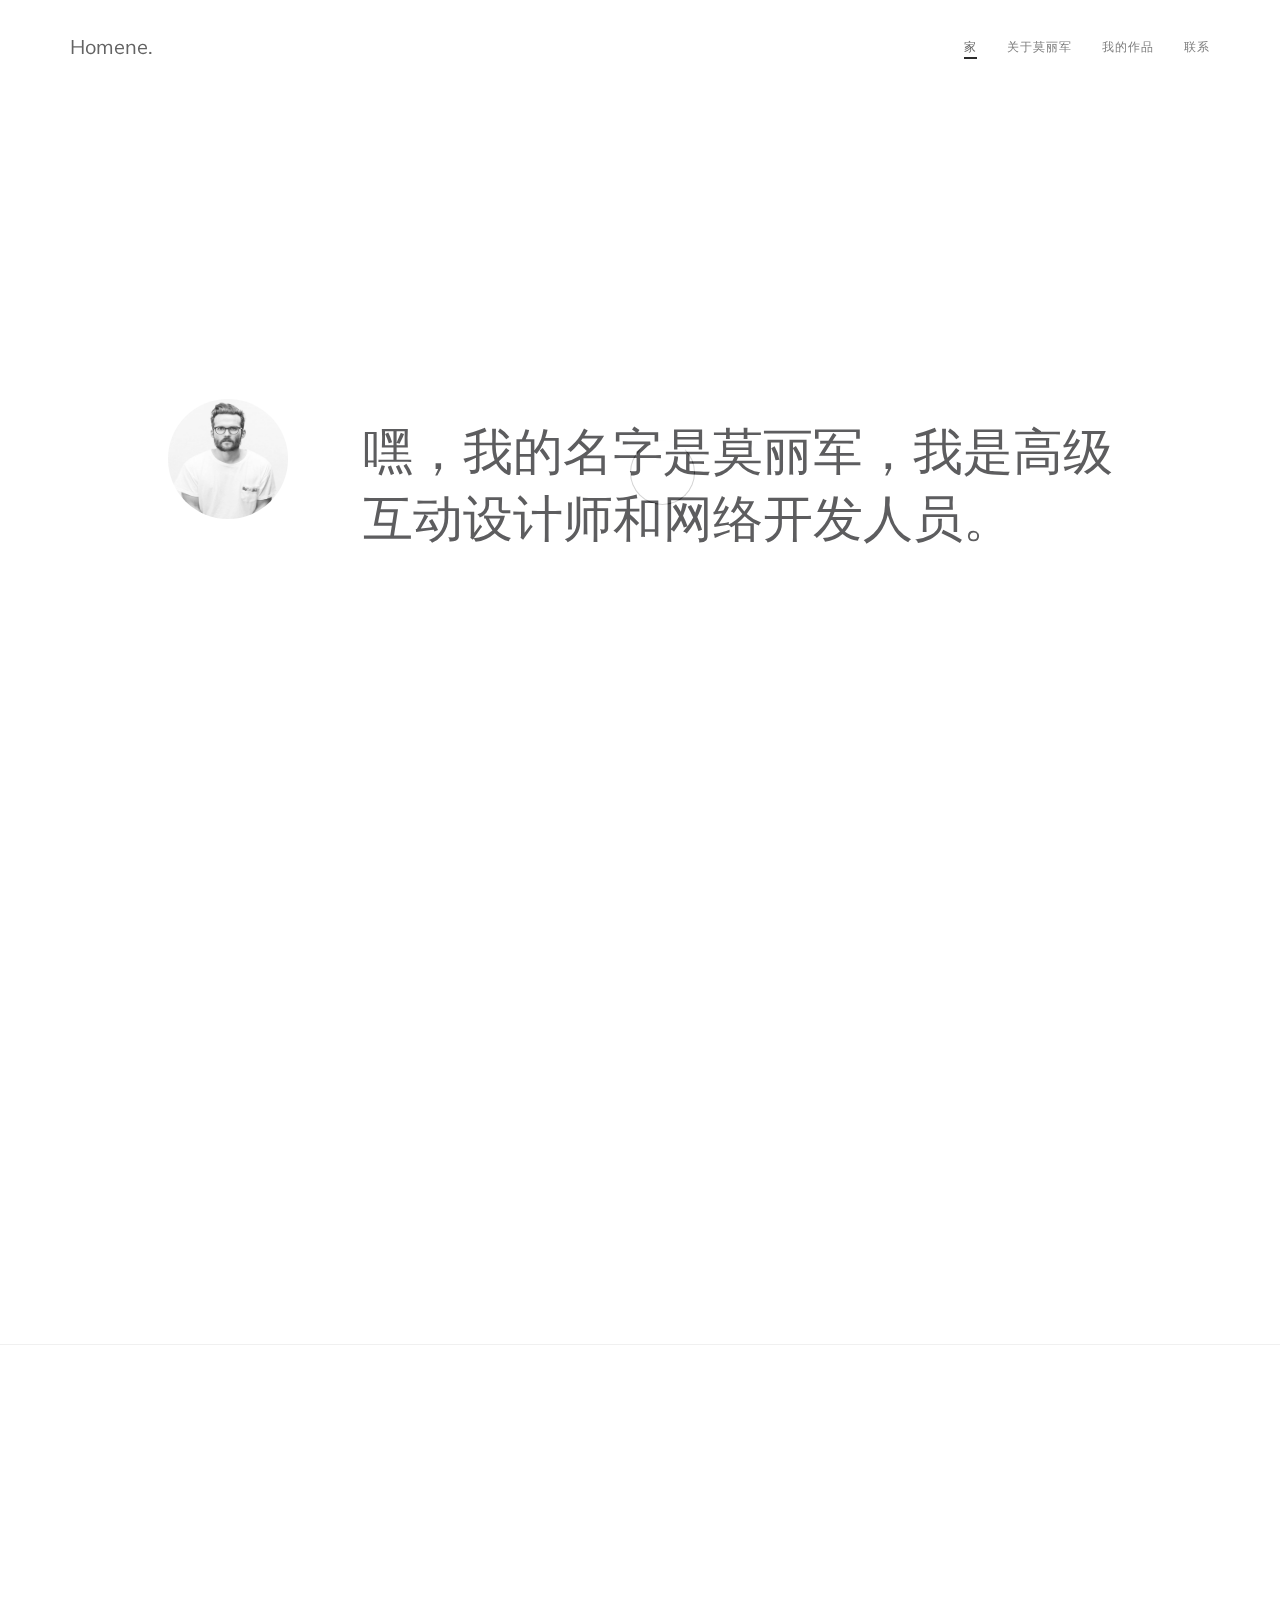
<file: mo.homene/index.html>
<!DOCTYPE html>
<html lang="en">
<head>

<meta charset="UTF-8">

<title>Homene- MLJ Website Template</title>

<meta http-equiv="X-UA-Compatible" content="IE=Edge">
<meta name="description" content="Personal Website Template">
<meta name="keywords" content="Personal, Website Template, Minimal HTML Template, Freelancer">
<meta name="author" content="khai tawng">
<meta name="viewport" content="width=device-width, initial-scale=1, maximum-scale=1">

<link rel="stylesheet" href="css/bootstrap.min.css">
<link rel="stylesheet" href="css/animate.css">
<link rel="stylesheet" href="css/magnific-popup.css">
<link rel="stylesheet" href="css/font-awesome.min.css">

<!-- Main css -->
<link rel="stylesheet" href="css/style.css">

</head>
<body data-spy="scroll" data-target=".navbar-collapse" data-offset="50">

<!-- PRE LOADER -->
<div class="preloader">
     <div class="spinner">
          <span class="spinner-rotate"></span>
     </div>
</div>


<!-- NAVIGATION SECTION -->
<div class="navbar custom-navbar navbar-fixed-top" role="navigation">
     <div class="container">

          <div class="navbar-header">
               <button class="navbar-toggle" data-toggle="collapse" data-target=".navbar-collapse">
                    <span class="icon icon-bar"></span>
                    <span class="icon icon-bar"></span>
                    <span class="icon icon-bar"></span>
               </button>
               <!-- lOGO TEXT HERE -->
               <a href="index.html" class="navbar-brand">Homene.</a>
          </div>

          <div class="collapse navbar-collapse">
               <ul class="nav navbar-nav navbar-right">
                    <li><a class="smoothScroll" href="#home">家</a></li>
                    <li><a class="smoothScroll" href="#about">关于莫丽军</a></li>
                    <li><a class="smoothScroll" href="#work">我的作品</a></li>
                    <li><a class="smoothScroll" href="#contact">联系</a></li>
               </ul>
          </div>

     </div>
</div>


<!-- HOME SECTION -->
<section id="home">

     <div class="container">
          <div class="row">

               <div class="col-md-offset-1 col-md-2 col-sm-3">
                    <img src="images/profile-image.jpg" class="wow fadeInUp img-responsive img-circle" data-wow-delay="0.2s" alt="about image">
               </div>

               <div class="col-md-8 col-sm-8">
                    <h1 class="wow fadeInUp" data-wow-delay="0.6s">嘿，我的名字是莫丽军，我是高级互动设计师和网络开发人员。</h1>
               </div>

          </div>
     </div>
</section>

<div class="copyrights">Collect from <a href="http://www.cssmoban.com/" >网页模板</a></div>
<!-- ABOUT SECTION -->
<section id="about">
     <div class="container">
          <div class="row">

               <div class="col-md-8 col-sm-12">
                    <div class="about-thumb">
                         <div class="wow fadeInUp section-title" data-wow-delay="0.6s">
                              <h2>一点点我的故事</h2>
                              <p><strong>yourdreamjob.com的高级互动设计师和网站开发人员</strong></p>
                         </div>
                         <div class="wow fadeInUp" data-wow-delay="0.8s">
                              <p>我们拥有一支专注于编码网站和主题的团队，完美融合了风格和功能，适用于各种互动产品设计。</p>
                         </div>
                         <ul class="social-icon">
                              <li class="wow fadeInLeft" data-wow-delay="1s"><a href="#" class="fa fa-twitter"></a></li>
                              <li class="wow fadeInUp" data-wow-delay="1.2s"><a href="#" class="fa fa-linkedin"></a></li>
                              <li class="wow fadeInRight" data-wow-delay="1.4s"><a href="#" class="fa fa-dribbble"></a></li>
                         </ul>
                    </div>
               </div>

               <div class="col-md-4 col-sm-12">
                    <div class="wow fadeInUp" data-wow-delay="0.4s">
                         <h2>在Instagram上</h2>
                    </div>

                    <div class="wow fadeInUp" data-wow-delay="0.6s">
                         <a href="https://www.instagram.com/p/cqED9yjN0j/">
                              <img src="images/instagram-image1.jpg" class="img-responsive" alt="instagram image">
                         </a>

                         <a href="https://www.instagram.com/p/enL0SsDN51/">
                              <img src="images/instagram-image2.jpg" class="img-responsive" alt="instagram image">
                         </a>

                         <a href="https://www.instagram.com/p/apOuRTDNwJ/">
                              <img src="images/instagram-image3.jpg" class="img-responsive" alt="instagram image">
                         </a>

                         <a href="https://www.instagram.com/p/ZXIj33jN2v/">
                              <img src="images/instagram-image4.jpg" class="img-responsive" alt="instagram image">
                         </a>

                         <a href="https://www.instagram.com/p/Xwev1FjN9-/">
                              <img src="images/instagram-image5.jpg" class="img-responsive" alt="instagram image">
                         </a>
                    </div>
               </div>

          </div>
     </div>
</section>


<!-- SKILL SECTION -->
<section id="skill">
     <div class="container">
          <div class="row">

               <div class="col-md-4 col-sm-6">
                    <div class="wow fadeInUp section-title" data-wow-delay="0.2s">
                         <h2>专门知识</h2>
                         <p>屡获殊荣的跨学科设计师兼艺术总监。我们有一个专门从事网站编码的团队。</p>
                    </div>
               </div>

               <div class="col-md-offset-1 col-md-6 col-sm-6">
                    <div class="skill-thumb">

                         <div class="wow fadeInUp" data-wow-delay="1s">
                              <strong>平面设计</strong>
                                   <span class="pull-right">95%</span>
                                        <div class="progress">
                                             <div class="progress-bar progress-bar-primary" role="progressbar" aria-valuenow="95" aria-valuemin="0" aria-valuemax="100" style="width: 90%;"></div>
                                        </div>
                         </div>

                         <div class="wow fadeInUp" data-wow-delay="1.2s">
                              <strong>最小主题</strong>
                                   <span class="pull-right">100%</span>
                                        <div class="progress">
                                             <div class="progress-bar progress-bar-primary" role="progressbar" aria-valuenow="80" aria-valuemin="0" aria-valuemax="100" style="width: 100%;"></div>
                                        </div>
                         </div>

                         <div class="wow fadeInUp" data-wow-delay="1.4s">
                              <strong>媒体与摄影</strong>
                                   <span class="pull-right">75%</span>
                                        <div class="progress">
                                             <div class="progress-bar progress-bar-primary" role="progressbar" aria-valuenow="65" aria-valuemin="0" aria-valuemax="100" style="width: 75%;"></div>
                                        </div>
                         </div>

                    </div>
               </div>
               
          </div>
     </div>
</section>


<!-- WORK SECTION -->
<section id="work">
     <div class="container">
          <div class="row">

               <div class="col-md-12 col-sm-12">
                    <div class="wow fadeInUp section-title" data-wow-delay="0.2s">
                         <h2>选择的作品</h2>
                         <p>Lorem ipsum dolor坐在amet，consectetur venenatis tincidunt。</p>
                    </div>
               </div>

               <div class="wow fadeInUp col-md-3 col-sm-6" data-wow-delay="0.4s">
                    <!-- WORK THUMB -->
                    <div class="work-thumb">
                         <a href="images/work-1.jpg" class="image-popup">
                              <img src="images/work-1.jpg" class="img-responsive" alt="Work">
                         </a>
                    </div>
                    <h4>图形与品牌</h4>
               </div>

               <div class="wow fadeInUp col-md-3 col-sm-6" data-wow-delay="0.6s">
                    <!-- WORK THUMB -->
                    <div class="work-thumb">
                         <a href="images/work-2.jpg" class="image-popup">
                              <img src="images/work-2.jpg" class="img-responsive" alt="Work">
                         </a>
                    </div>
                    <h4>标志设计</h4>
               </div>

               <div class="wow fadeInUp col-md-3 col-sm-6" data-wow-delay="0.8s">
                    <!-- WORK THUMB -->
                    <div class="work-thumb">
                         <a href="images/work-3.jpg" class="image-popup">
                              <img src="images/work-3.jpg" class="img-responsive" alt="Work">
                         </a>
                    </div>
                    <h4>摄影</h4>
               </div>

               <div class="wow fadeInUp col-md-3 col-sm-6" data-wow-delay="0.8s">
                    <!-- WORK THUMB -->
                    <div class="work-thumb">
                         <a href="images/work-4.jpg" class="image-popup">
                              <img src="images/work-4.jpg" class="img-responsive" alt="Work">
                         </a>
                    </div>
                    <h4>最小的主题</h4>
               </div>

          </div>
     </div>
</section>


<!-- CONTACT SECTION -->
<section id="contact">
     <div class="container">
          <div class="row">

               <div class="col-md-12 col-sm-12">
                    <div class="wow fadeInUp section-title" data-wow-delay="0.2s">
                         <h2>你有项目吗？</h2>
                         <p>Lorem ipsum dolor坐在amet，consectetur venenatis tincidunt。</p>
                    </div>
               </div>

               <div class="col-md-12 col-sm-12">
                     <!-- CONTACT FORM HERE -->
                    <div class="wow fadeInUp" data-wow-delay="0.6s">
                        <form id="contact-form">
                              <div class="col-md-4 col-sm-4">
                                   <input type="text" class="form-control" name="name" placeholder="Name">
                              </div>
                              <div class="col-md-4 col-sm-4">
                                   <input type="email" class="form-control" name="email" placeholder="Email">
                              </div>
                              <div class="col-md-4 col-sm-4">
                                   <input type="text" class="form-control" name="name" placeholder="Subject">
                              </div>
                              <div class="col-md-12 col-sm-12">
                                   <textarea class="form-control" rows="5" name="message" placeholder="Message"></textarea>
                              </div>
                              <div class="col-md-offset-9 col-md-3 col-sm-offset-3 col-sm-6">
                                   <button id="submit" type="submit" class="form-control" name="submit">发信息</button>
                              </div>
                        </form>
                    </div>
               </div>

          </div>
     </div>
</section>


<!-- SCRIPTS -->
<script src="js/jquery.js"></script>
<script src="js/bootstrap.min.js"></script>
<script src="js/smoothscroll.js"></script>
<script src="js/jquery.magnific-popup.min.js"></script>
<script src="js/magnific-popup-options.js"></script>
<script src="js/wow.min.js"></script>
<script src="js/custom.js"></script>

</body>
</html>
</file>
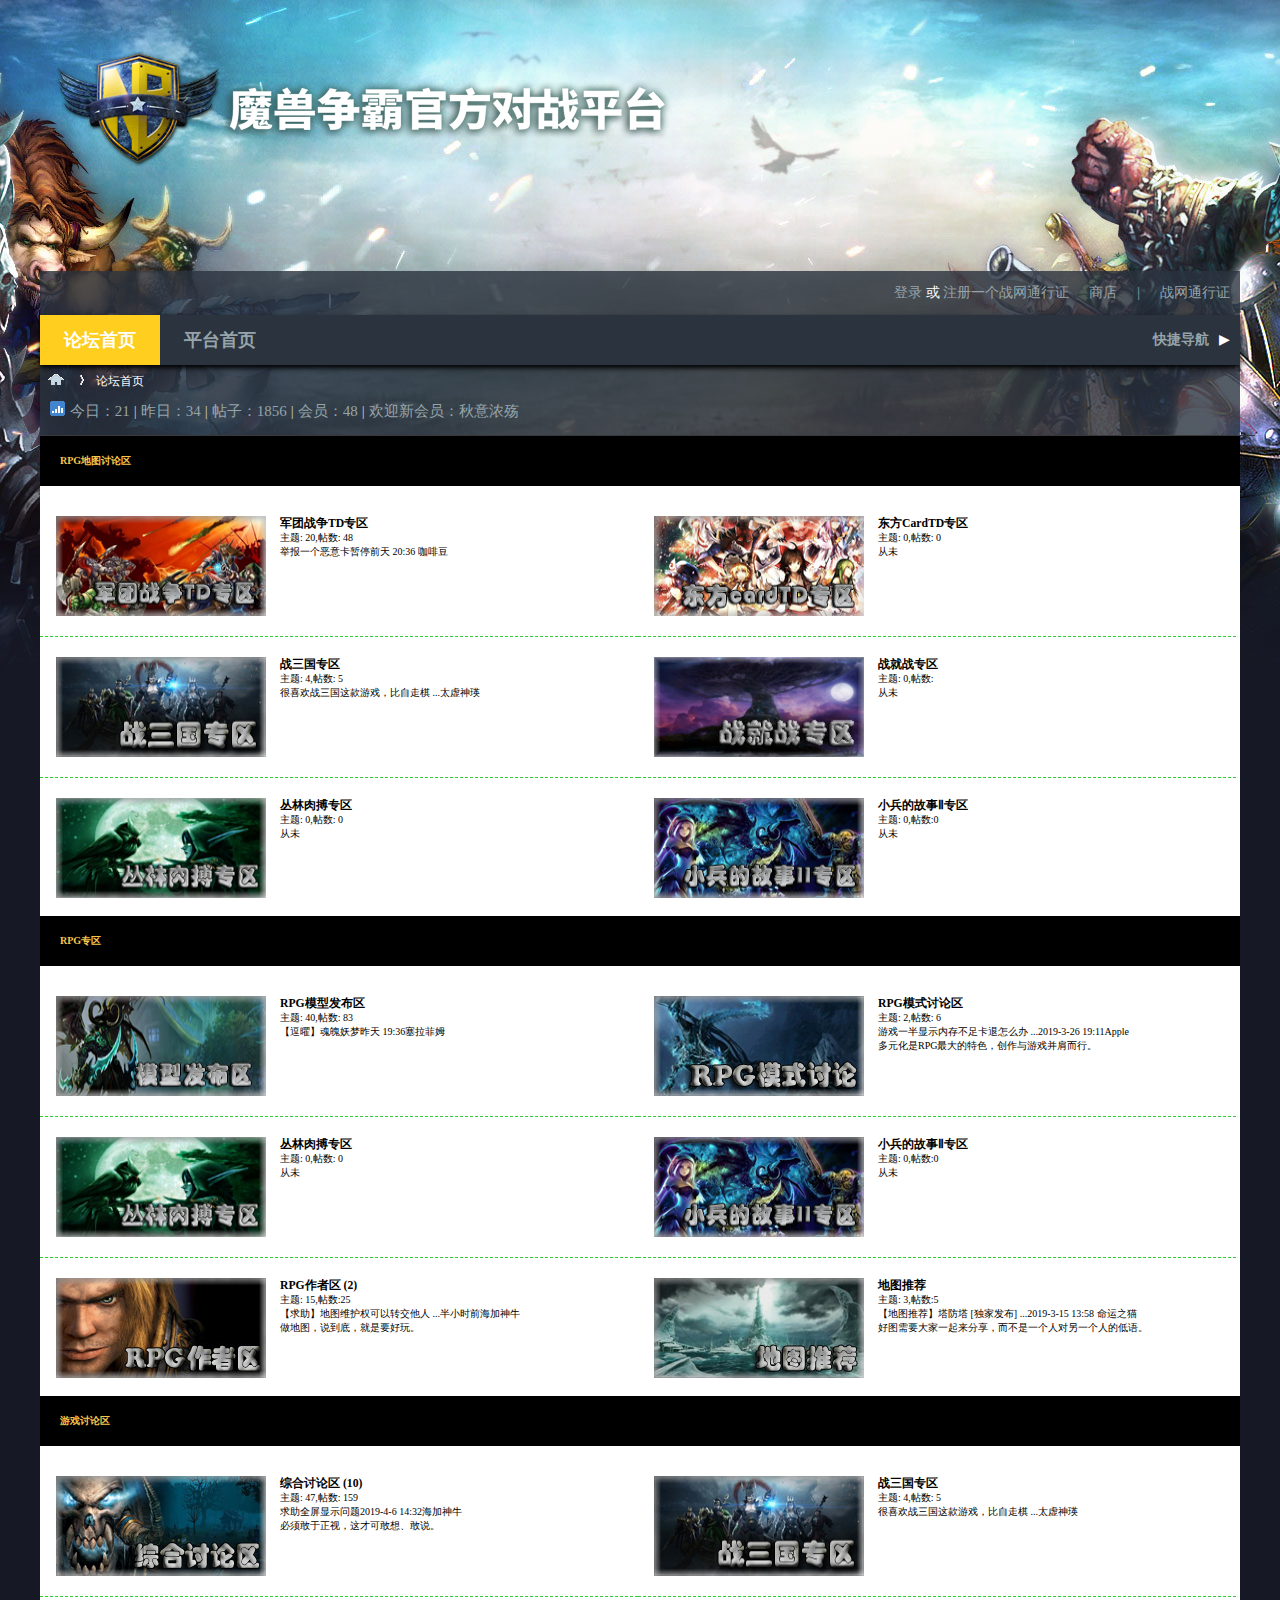
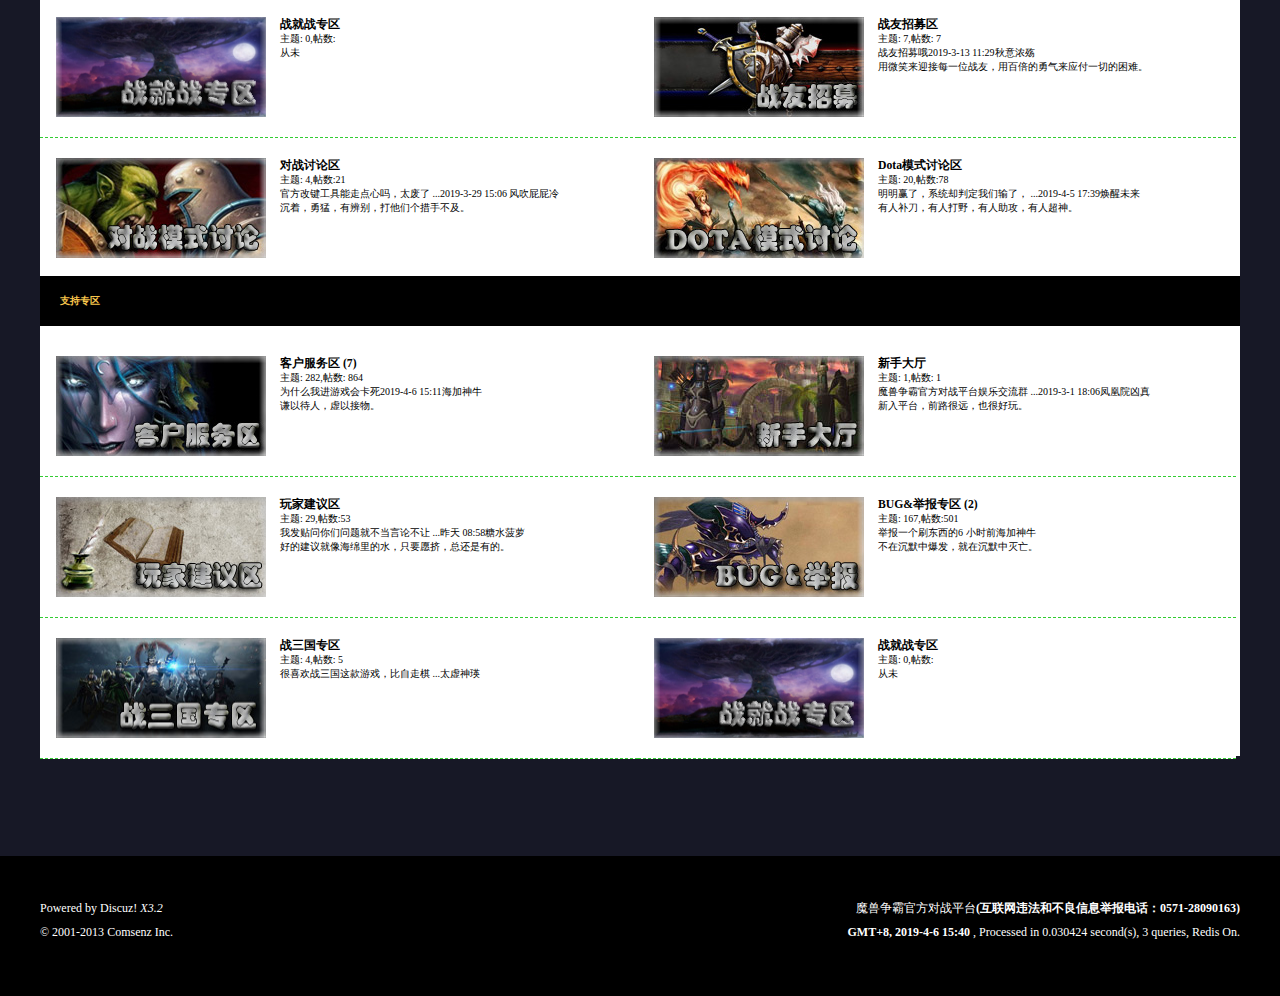
<file: 第七月第一周项目/new_file.html>
<!DOCTYPE html>
<html>
	<head>
		<meta charset="UTF-8">
		<title>《魔兽争霸官方对战平台》官方论坛 -  Powered by Discuz!</title>
		<link rel="shortcut icon" href="img/01.png" />
		<link rel="stylesheet" href="css/new_file.css" />
		<script src="jq.js"></script>
	</head>
	<body>
		<!--标题-->
		<div class="title">
			<div><img src="img/1.png" alt="" /></div>
		</div>
		<div class="ps">
			<!--登录-->
			<div class="dl">
				<ul class="zc clearfix">
					<li>
						<a href="">登录</a>
						或
						<a href="">注册一个战网通行证</a>
					</li>
					<li>
						<a href="">商店</a>
					</li>
					<li>
						<a href="">|</a>
					</li>
					<li>
						<a href="">战网通行证</a>
					</li>
				</ul>
			</div>
			<!--论坛首页-->
			<div class="sy">
				<ul class="lp clearfix">
					<li class="lt">
						<a href="">论坛首页</a>
					</li>
					<li class="pt">
						<a href="">平台首页</a>
					</li>
				</ul>
				<span class="dao">
					<a href="">
						快捷导航
					</a>
					&nbsp;
					<span>▶</span>
				</span>
			</div>
			<div class="zl">
				<div class="home">
					<ul class="clearfix">
						<li>
							<span class="ff"></span>
						</li>
						<li>
							<img src="img/20.png" alt="" />
						</li>
						<li>
							<a href="">论坛首页</a>
						</li>
					</ul>
				</div>
				<div class="jr">
					<ul class="clearfix">
						<li>
							<a href="">
								<img src="img/19.png" alt="" />
								今日：21
							</a>
						</li>
						<li>|</li>
						<li>
							<a href="">
								昨日：34
							</a>
						</li>
						<li>
							|
						</li>
						<li>
							<a href="">帖子：1856</a>
						</li>
						<li>
							|
						</li>
						<li>
							<a href="">会员：48</a>
						</li>
						<li>
							|
						</li>
						<li>
							<a href="">欢迎新会员：秋意浓殇</a>
						</li>
					</ul>
				</div>
				<div class="box">
					
				</div>
			</div>
		</div>
			<div class="rr">
				<div class="bottom">
					<p>
						Powered by 
						<a href="">Discuz!</a>
						<em>X3.2</em>
						<strong>
							<a href="">魔兽争霸官方对战平台</a>(互联网违法和不良信息举报电话：0571-28090163)
						</strong>
					</p>
					<p>
						© 2001-2013 
						<a href="">Comsenz Inc.</a>
						<strong>
							GMT+8, 2019-4-6 15:40
							<a href="">, Processed in 0.030424 second(s), 3 queries, Redis On.</a>
						</strong>
					</p>
				</div>
			</div>
	</body>
</html>
<script>
		$(function(){
			function ajax(methods,url,sync,fn){
				var xmlhttp=new XMLHttpRequest();
				xmlhttp.open(methods,url,sync)
				xmlhttp.send()
				xmlhttp.onreadystatechange=function(){
					if(xmlhttp.readyState==4){
						if(xmlhttp.status==200){
							fn(xmlhttp.responseText)
						}	
					}	
				}
			}
		ajax("get","01.json",true,ff)
				function ff(data){
					var arr=JSON.parse(data);
					console.log(arr)
					var st=""
					for(var i=0;i<arr.length;i++){
						st+="<div class='text'>"
							st+="<div class='text-top'>"
								st+="<h2>"+arr[i].title+"</h2>"
							st+="</div>"
							for(var j=0;j<arr[i].child.length;j++){
								st+="<div class='white'>"
									st+="<div class='kuang'>"
										st+="<img src='"+arr[i].child[j].img+"'/>"
										st+="<div class='zi'>"
											st+="<h3>"+arr[i].child[j].hit+"</h3>"
											st+="<span>"+arr[i].child[j].zt+"</span>"
											st+="<dl>"+arr[i].child[j].pic+"</dl>"
											st+="<p>"+arr[i].child[j].ppp+"</p>"
										st+="</div>"
									st+="</div>"
								st+="</div>"
							}
							
						st+="</div>"
					}
					$(".box").html(st)
			}
			
		});
</script>
</file>
<file: mo.homene/css/style.css>
@import url('https://fonts.googleapis.com/css?family=Muli:200,300,400');

body {
  background: #ffffff;
  font-family: 'Muli', sans-serif;
  font-style: normal;
  font-weight: 300;
  overflow-x: hidden;
}

html, body {
  width: 100%;
  height: 100%;
}



/*---------------------------------------
  Typorgraphy              
-----------------------------------------*/

h1,h2,h3,h4,h5,h6 {
  font-style: normal;
  font-weight: 200;
  letter-spacing: 0px;
}

h1 {
  color: #3d3d3f;
  font-size: 50px;
  line-height: normal;
}

h2 {
  color: #575757;
  font-size: 40px;
  line-height: 52px;
  margin-top: 0px;
}

h4 {
  color: #797979;
  font-size: 18px;
  font-weight: normal;
}

p {
    color: #878787;
    font-size: 16px;
    font-weight: 300;
    line-height: 25px;
    letter-spacing: 0.2px;
}

strong, span {
  color: #878787;
  font-weight: normal;
}



/*---------------------------------------
  Buttons               
-----------------------------------------*/

.section-btn {
  background: #d7b065;
  border: none;
  border-radius: 50px;
  color: #ffffff;
  font-size: 13px;
  font-weight: bold;
  letter-spacing: 1.6px;
  padding: 14px 32px 18px 32px;
  margin-top: 32px;
  -webkit-transition: all ease-in-out 0.4s;
  transition: all ease-in-out 0.4s;
}

.section-btn:focus,
.section-btn:hover {
  background: #000000;
  color: #ffffff;
}

.copyrights{
	text-indent:-9999px;
	height:0;
	line-height:0;
	font-size:0;
	overflow:hidden;
}

/*---------------------------------------
    General               
-----------------------------------------*/

html{
  -webkit-font-smoothing: antialiased;
}

a {
  color: #575757;
  -webkit-transition: 0.5s;
  transition: 0.5s;
  text-decoration: none !important;
}

a:hover, a:active, a:focus {
  color: #000000;
  outline: none;
}

* {
  -webkit-box-sizing: border-box;
  box-sizing: border-box;
}

*:before,
*:after {
  -webkit-box-sizing: border-box;
  box-sizing: border-box;
}

.section-title {
  margin: 0;
  padding-bottom: 32px;
}

#about, #work,
#contact {
  position: relative;
  padding-top: 80px;
  padding-bottom: 80px;
}

#about img, #team img {
  border-radius: 5px;
}

#work {
  border-top: 1px solid #f0f0f0;
  border-bottom: 1px solid #f0f0f0;
}

#contact {
  text-align: center;
}



/*---------------------------------------
  Pre loader section              
-----------------------------------------*/

.preloader {
  position: fixed;
  top: 0;
  left: 0;
  width: 100%;
  height: 100%;
  z-index: 99999;
  display: flex;
  flex-flow: row nowrap;
  justify-content: center;
  align-items: center;
  background: none repeat scroll 0 0 #ffffff;
}

.spinner {
  border: 1px solid transparent;
  border-radius: 5px;
  position: relative;
}

.spinner:before {
  content: '';
  box-sizing: border-box;
  position: absolute;
  top: 50%;
  left: 50%;
  width: 65px;
  height: 65px;
  margin-top: -10px;
  margin-left: -10px;
  border-radius: 50%;
  border: 1px solid #000000;
  border-top-color: #f9f9f9;
  animation: spinner .9s linear infinite;
}

@-webkit-@keyframes spinner {
  to {transform: rotate(360deg);}
}

@keyframes spinner {
  to {transform: rotate(360deg);}
}



/*---------------------------------------
  Navigation section              
-----------------------------------------*/

.custom-navbar {
  border: none;
  margin-bottom: 0;
  background-color: #ffffff;
  padding-top: 22px;
}

.custom-navbar .navbar-brand {
  color: #444;
  font-weight: normal;
  font-size: 20px;
}

.custom-navbar .nav li a {
  font-size: 12px;
  font-weight: normal;
  color: #656565;
  letter-spacing: 1px;
  -webkit-transition: all ease-in-out 0.4s;
  transition: all ease-in-out 0.4s;
  padding: 0;
  margin: 15px;
}

.custom-navbar .navbar-nav > li > a:hover,
.custom-navbar .navbar-nav > li > a:focus {
  background-color: transparent;
  color: #454545;
}

.custom-navbar .navbar-nav li a:after {
  content: "";
  position: absolute;
  display: block;
  width: 0px;
  height: 2px;
  margin: auto;
  background: transparent;
  transition: width .3s ease, background-color .3s ease;
}

.custom-navbar .navbar-nav li a:hover:after,
.custom-navbar .nav li.active > a:after {
  background: #000000;
  color: #ffffff;
  width: 100%;
}

.custom-navbar .nav li.active > a {
  background-color: transparent;
  color: #454545;
}

.custom-navbar .navbar-toggle {
  border: none;
  padding-top: 12px;
}

.custom-navbar .navbar-toggle {
  background-color: transparent;
}

.custom-navbar .navbar-toggle .icon-bar {
  background: #000000;
  border-color: transparent;
}

@media(min-width:768px) {
    .custom-navbar {
      border-bottom: 0;
      background: 0 0; 
    }
    .custom-navbar.top-nav-collapse {
      background: #ffffff;
      box-shadow:0 40px 100px rgba(0,0,0,.2);
      padding: 10px 0;
    }

}



/*---------------------------------------
  Home section              
-----------------------------------------*/

#home {
  display: -webkit-box;
  display: -webkit-flex;
   display: -ms-flexbox;
  display: flex;
  -webkit-box-align: center;
  -webkit-align-items: center;
  -ms-flex-align: center;
   align-items: center;
  height: 100vh;
  position: relative;
  padding-top: 62px;
}

#home img {
  width: 120px;
  height: 120px;
}


/*---------------------------------------
  About section              
-----------------------------------------*/

#about .section-title {
  padding-bottom: 16px;
}

#about .col-md-4 a {
  width: 100px;
  height: 100px;
  display: inline-block;
  margin: 6px 6px 0px 0;
}

#about .about-thumb {
  margin-top: 22px;
}

#about .about-thumb strong {
  font-weight: normal;
  display: block;
  padding-top: 4px;
}



/*---------------------------------------
  Skill section              
-----------------------------------------*/

#skill {
  border-top: 1px solid #f0f0f0;
  padding-top: 80px;
  padding-bottom: 60px;
}

.skill-thumb strong,
.skill-thumb span {
  color: #575757;
  font-size: 16px;
  padding-bottom: 8px;
  display: inline-block;
}

.skill-thumb .progress {
  background: #ffffff;
  border-radius: 5px;
  box-shadow: none;
  height: 4px;
}

.skill-thumb .progress-bar-primary {
  background: #3d3d3f;
}



/*---------------------------------------
  Work section              
-----------------------------------------*/

#work .work-thumb {
  border-radius: 5px;
  margin-bottom: 15px;
  padding: 0;
  overflow: hidden;
  position: relative;
  top: 0;
  -webkit-transition: all ease-in-out 0.4s;
  transition: all ease-in-out 0.4s;
}

#work .work-thumb:hover {
  background: #ffffff;
  box-shadow: 0px 16px 22px 0px rgba(90, 91, 95, 0.3);
  top: -5px;
}

#work .work-thumb img {
  border-radius: 5px;
}



/*---------------------------------------
  Contact section              
-----------------------------------------*/

#contact .form-control {
  border-radius: 0px;
  border-color: #f0f0f0;
  box-shadow: none;
  font-size: 16px;
  margin-top: 12px;
  margin-bottom: 12px;
  -webkit-transition: all ease-in-out 0.4s;
  transition: all ease-in-out 0.4s;
}

#contact .form-control:focus {
  border-bottom: 2px solid #999999;
}

#contact input {
  height: 55px;
  border: none;
  border-bottom: 1px solid #f0f0f0;
}

#contact button#submit {
  background: #000000;
  border: none;
  border-radius: 50px;
  color: #ffffff;
  font-weight: 300;
  height: 55px;
  padding-bottom: 10px;
  margin-top: 24px;
}

#contact button#submit:hover {
  background: #d7b065;
  color: #ffffff;
}



/*---------------------------------------
  Social icon             
-----------------------------------------*/

.social-icon {
  position: relative;
  padding: 0;
  margin: 0;
}

.social-icon li {
  display: inline-block;
  list-style: none;
}

.social-icon li a {
  background: #292929;
  border-radius: 100%;
  color: #ffffff;
  cursor: pointer;
  font-size: 16px;
  text-decoration: none;
  transition: all 0.4s ease-in-out;
  width: 30px;
  height: 30px;
  line-height: 30px;
  text-align: center;
  vertical-align: middle;
  position: relative;
  margin: 20px 6px 10px 6px;
}

.social-icon li a:hover {
  background: #d7b065;
  transform: scale(1.1);
}


/*---------------------------------------
  Mobile Responsive styles              
-----------------------------------------*/

@media (min-width: 768px) and (max-width: 1024px) {
  #home {
    height: 50vh;
  }
}

@media (min-width: 667px) and (max-width: 767px) {
  #home {
    height: 140vh;
  }
}

@media (min-width: 568px) and (max-width: 665px) {
  #home {
    height: 190vh;
  }
}

@media (max-width: 980px) {

 h1 {font-size: 33px;}

 #work .work-thumb {
  margin-top: 30px;
 }

}


@media (max-width: 768px) {

  h1 {
    font-size: 30px;
    line-height: normal;
  }

  h2  {font-size: 30px;}

  .custom-navbar {
    background-color: #ffffff;
    box-shadow:0 40px 100px rgba(0,0,0,.2);
    padding-top: 0px;
    padding-bottom: 5px;
  }

  .custom-navbar .nav {
    padding-bottom: 10px;
  }

  .custom-navbar .nav li a {
    display: inline-block;
    margin-bottom: 5px;
  }

}


@media (max-width: 580px) {

  #about .about-thumb {
    margin-top: 0px;
  }

  .about-thumb .social-icon {
    margin-bottom: 15px;
  }

}


@media (max-width: 357px) {

  h1 {
    font-size: 28px;
  }

  #about .col-md-4 a {
    width: 85px;
    height: 85px;
  }

}
</file>
<file: 第七月第一周项目/css/new_file.css>
body{
	background:#171826 url(../img/one.jpg)no-repeat 50% 0;
	width:100%;
	margin:0;
	padding: 0;
}
*{
	margin:0;
	padding:0;
}
ul,li{
	list-style: none;
}
a{
	text-decoration: none;
	color: #96a4aa;
}
.clearfix:after{
	content: "";
	display: block;
	height: 0;
	visibility: hidden;
	clear: both;
}
.title{
	width:1200px;
	margin:50px auto;
	/*border:1px solid red;*/
}
/*登录*/
.ps{
	position: relative;
	width:1200px;
	margin:100px auto;
}
.ps .dl{
	background: rgba(42,51,62,0.8);
	width:1200px;
	height:24px;
	padding:10px 0;
	line-height:24px;
	font-size: 14px;
}
.ps .dl .zc{
	float: right;
}
.ps .dl .zc li{
	float:left;
	color:#fff;
	margin:0 10px;
}
.ps .dl .zc li a:hover{
	border-bottom:1px solid #96a4aa;
}
.sy{
	position: relative;
	width:1200px;
	margin:0 auto;
	height: 50px;
	background: #2a333e;
	box-shadow: 0 3px 5px #000;
	z-index: 199;
	line-height: 50px;
}
.sy .lp{
	float:left ;
}
.sy .lp li{
	float: left;
}
.sy .lp .lt{
	    background: #ffce1f;
	    height:50px;
	    font-weight: bold;
	    line-height: 50px;
	    font-size: 18px;
	    text-align: center;
	    width:120px;
}
.sy .lp .lt a{
	    color: #454545;
}
.sy .lp .pt{
	    background: #2A333E;
	    height:50px;
	    width:120px;
	    font-weight: bold;
	    text-align: center;
	    line-height: 50px;
	    font-size: 18px;
}
.sy .lp .lt a{
	    color: #FFF;
}
.sy .dao{
	float: right;
	color:#fff;
	font-size:14px;
	margin-right:10px;
}
.sy .dao a{
	font-size:14px;
	font-weight: bold;
}
.sy .dao a:hover{
	color:#fff;
}
.zl{
	position: relative;
	width:1200px;
	margin:0 auto;
	background: rgba(43,53,65,0.8);
}
.zl .home{
	width:1200px;
	height:30px;
	line-height: 30px;
	color:#fff;
	/*border:1px solid red;*/
}
.zl .home ul li{
	float: left;
	margin: 0 6px;
}
.zl .home .ff{
	position: absolute;
	width:20px;
	height:20px;
	left:8px;
	background:url(../img/4.png)no-repeat;
}
.zl .home ul li:nth-of-type(2){
	position: absolute;
	left:28px;
}
.zl .home ul li:nth-of-type(3){
	position: absolute;
	left:50px;
}
.zl .home a{
	color:#fff;
	font-size:12px;
}
.zl .home a:hover{
	border-bottom:1px solid #fff;
}
.zl .jr{
	padding:0px 7px 10px 8px;
	height:30px;
	line-height:28px;
	width:1200px;
    border-bottom: 1px solid #38393d;
}
.zl .jr ul li{
	float: left;
	margin:2px;
	color:#ccc;
	font-size:15px;
}
.zl .box{
	position: relative;
	width:1200px;
	background: #FFFFFF;
}
.zl .box .text{
	position: relative;
	width:1200px;
	height:480px;
	vertical-align: middle;
}
.zl .box .text .text-top{
	background: #000;
	height:50px;
	font-size:12px;
	line-height: 50px;
	/*border:1px solid red;*/
}
.zl .box .text .text-top h2{
	position: absolute;
	color: #f7c54c;
    font-size: 10px;
    padding-left: 20px;
}
.zl .box .text .white{
	position: relative;
	width:1200px;
	top:10px;
	background: #fff;
}
.zl .box .text .white .kuang{
	position: relative;
	/*border:1px solid red;*/
	float: left;
	padding-bottom:20px;
	width:598px;
	padding:20px 0 20px;
	border-bottom: 1px dashed limegreen;
	background: #fff;
	height:100px;
}
.zl .box .text .white .kuang img{
	position: absolute;
	left:16px;
	width:210px;
	height:100px;
}
.zl .box .text .white .kuang .zi{
	position: absolute;
	left:240px;
	font-size:10px;
	height:100px;
}

/*尾部*/
.rr{
	position: relative;
	background: #000;
	height:140px;
	/*border:1px solid red;*/
}
.rr .bottom{
	padding-top:40px;
	position: relative;
	width:1200px;
	margin:0 auto;
	/*border: 1px solid red;*/
	color:#FFFFFF;
}
.rr .bottom a{
	color:#FFFFFF;
}
.rr .bottom p{
	height:24px;
	line-height: 24px;
	font-size: 12px;
}
.rr .bottom p strong{
	position: absolute;
	right:0;
	font-size:12px;
}
.rr .bottom p strong a{
	font-weight: 400;
	font-size:12px;
}
</file>
